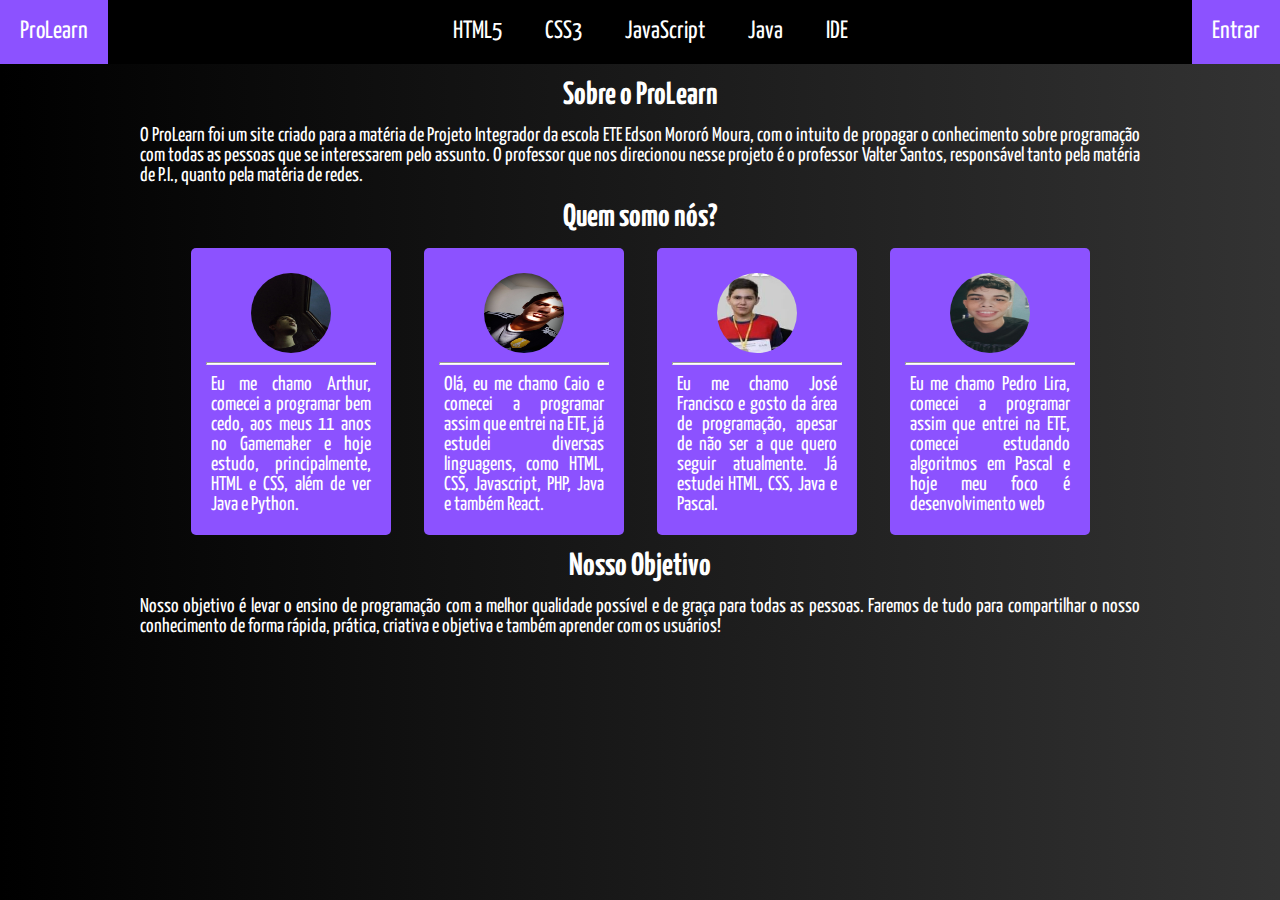
<file: index.html>
<!DOCTYPE html>
<html lang="pt-br">
<head>
	<meta charset="utf-8">
	<link rel="stylesheet" type="text/css" href="style.css">
	<link rel="icon" type="image/png" href="img\icon.png">
	<title>ProLearn</title>
</head>
<body>
	<nav id="menu-hor">
		<ul>
			<!--<li><a href=""><img src=""></a></li>-->
			<li><a href="index.html" id="prolearn">ProLearn</a></li>
			<li><a href="paginahtml\paginahtml.html">HTML5</a></li>
			<li><a href="#">CSS3</a></li>
			<li><a href="#">JavaScript</a></li>
			<li><a href="#">Java</a></li>
			<li><a href="paginaide\ide.html">IDE</a></li>
			<li><a href="entrar\entrar.html">Entrar</a></li>
		</ul>
	</nav>
	<div id="sobre">
		<h1>Sobre o ProLearn</h1>
		<p>O ProLearn foi um site criado para a matéria de Projeto Integrador da escola ETE Edson Mororó Moura, com o intuito de propagar o conhecimento sobre programação com todas as pessoas que se interessarem pelo assunto. O professor que nos direcionou nesse projeto é o professor Valter Santos, responsável tanto pela matéria de P.I., quanto pela matéria de redes.</p>
	</div>
	<div id="quem">
		<h1>Quem somo nós?</h1>
		<div class="membro">
			<img src="img\arthur.jpg" height="80px" width="80px">
			<hr>
			<p>Eu me chamo Arthur, comecei a programar bem cedo, aos meus 11 anos no Gamemaker e hoje estudo, principalmente, HTML e CSS, além de ver Java e Python.</p>
		</div>
		<div class="membro">
			<img src="img\caio.jpg" height="80px" width="80px">
			<hr>
			<p>Olá, eu me chamo Caio e comecei a programar assim que entrei na ETE, já estudei diversas linguagens, como HTML, CSS, Javascript, PHP, Java e também React.</p>
		</div>
		<div class="membro">
			<img src="img\francisco.jpg" height="80px" width="80px">
			<hr>
			<p>Eu me chamo José Francisco e gosto da área de programação, apesar de não ser a que quero seguir atualmente. Já estudei HTML, CSS, Java e Pascal.</p>
		</div>
		<div class="membro">
			<img src="img\pedro.jpg" height="80px" width="80px">
			<hr>
			<p>Eu me chamo Pedro Lira, comecei a programar assim que entrei na ETE, comecei estudando algoritmos em Pascal e hoje meu foco é desenvolvimento web</p>
		</div>
	</div>
	<div id="sobre">
		<h1>Nosso Objetivo</h1>
		<p>Nosso objetivo é levar o ensino de programação com a melhor qualidade possível e de graça para todas as pessoas. Faremos de tudo para compartilhar o nosso conhecimento de forma rápida, prática, criativa e objetiva e também aprender com os usuários!</p>
	</div>
</body>
</html>
</file>
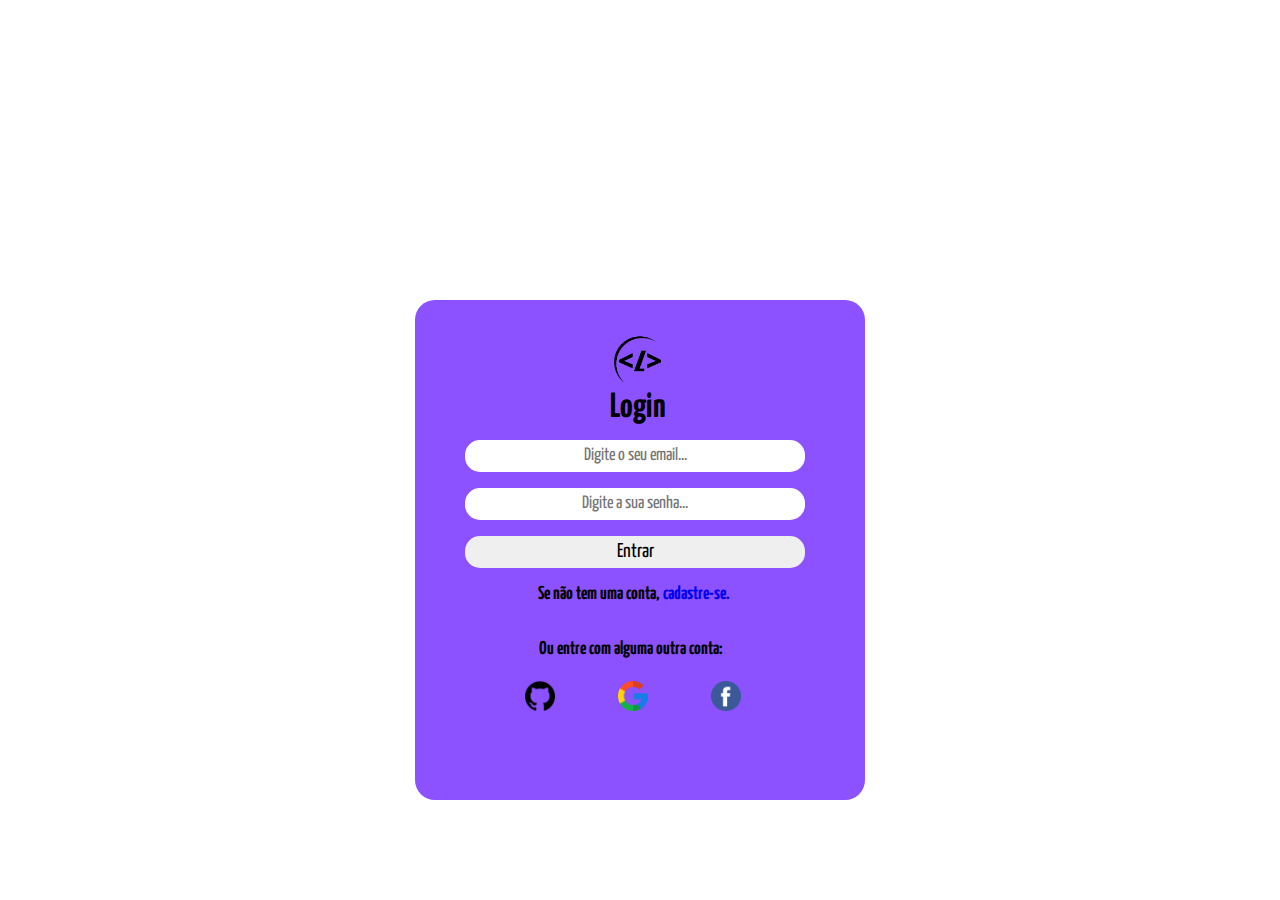
<file: entrar/entrar.html>
<!DOCTYPE html> 
<html> 
<head> 
    <meta charset="utf-8">
    <link rel="stylesheet" type="text/css" href="entrar.css">
    <link rel="icon" type="image/png" href="icon.png">
    <title>ProLearn - Entrar</title>
</head> 
<body>
    <div id="login">
        <img src="logopreta.png" height="70px" id="logopreta">
        <h1>Login</h1>
        <form method="post" autocomplete="off">
            <input id="email" type="email" name="email" placeholder="Digite o seu email..."><br><br>
            <input id="senha" type="password" name="senha" placeholder="Digite a sua senha..." maxlength="20" minlength="8"><br><br>
            <input type="submit" name="enviar" value="Entrar" id="enviar">
        </form>
        <div id="cadastre">
            <h3>Se não tem uma conta, <a href="#">cadastre-se.</a></h3><br>
        </div>
        <div id="contas">
            <h3>Ou entre com alguma outra conta:</h3>
            <ul>
                <li><a href="#"><img src="github.png" height="30px" id="github"></a></li>
                <li><a href="#"><img src="google.png" height="30px" id="google"></a></li>
                <li><a href="#"><img src="facebook.png" height="30px" id="facebook"></a></li>
            </ul>
        </div>
    </div>
</body>
</html>
</file>
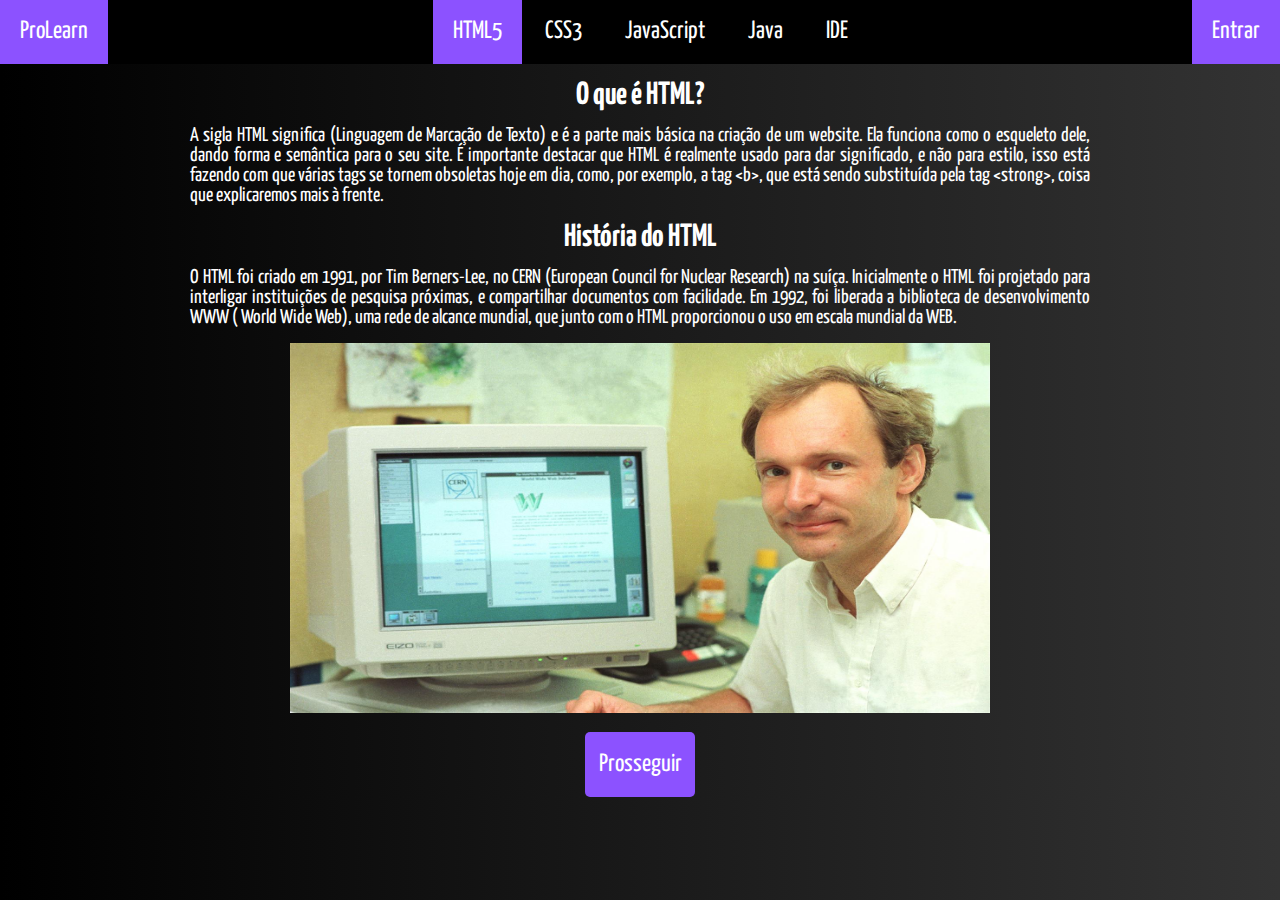
<file: paginahtml/paginahtml.html>
<!DOCTYPE html>
<html>
<head>
	<meta charset="utf-8">
	<link rel="stylesheet" type="text/css" href="paginahtml.css">
	<link rel="icon" type="image/png" href="icone.png">
	<title>ProLearn</title>
</head>
<body>
	<nav id="menu-hor">
		<ul>
			<!--<li><a href=""><img src=""></a></li>-->
			<li><a href="..\index.html">ProLearn</a></li>
			<li><a href="paginahtml\paginahtml.html" id="roxo">HTML5</a></li>
			<li><a href="#">CSS3</a></li>
			<li><a href="#">JavaScript</a></li>
			<li><a href="#">Java</a></li>
			<li><a href="..\paginaide\ide.html">IDE</a></li>
			<li><a href="..\entrar\entrar.html">Entrar</a></li>
		</ul>
	</nav>
	<div id="html">
		<h1>O que é HTML?</h1>
		<p>A sigla <abbr title="Hypertext Markup Language">HTML</abbr> significa (Linguagem de Marcação de Texto) e é a parte mais básica na criação de um website. Ela funciona como o esqueleto dele, dando forma e semântica para o seu site. É importante destacar que HTML é realmente usado para dar significado, e não para estilo, isso está fazendo com que várias <abbr title="Estruturas de Linguagem de Marcação">tags</abbr> se tornem obsoletas hoje em dia, como, por exemplo, a <abbr title="Estruturas de Linguagem de Marcação">tag</abbr> &lt;b&gt;, que está sendo substituída pela tag &lt;strong&gt;, coisa que explicaremos mais à frente.</p>
	</div>
	<div id="historia">
		<h1>História do HTML</h1>
		<p>O HTML foi criado em 1991, por Tim Berners-Lee, no CERN (European Council for Nuclear Research) na suíça. Inicialmente o HTML foi projetado para interligar instituições de pesquisa próximas, e compartilhar documentos com facilidade. Em 1992, foi liberada a biblioteca de desenvolvimento WWW ( World Wide Web), uma rede de alcance mundial, que junto com o HTML proporcionou o uso em escala mundial da WEB.</p>
		<img src="tim.jpg" height="370px" width="700px">
	</div>
	<div id="redir">
		<button><a href="exemplos\exemplo1.html">Prosseguir</a></button>
	</div>
</body>
</html>
</file>
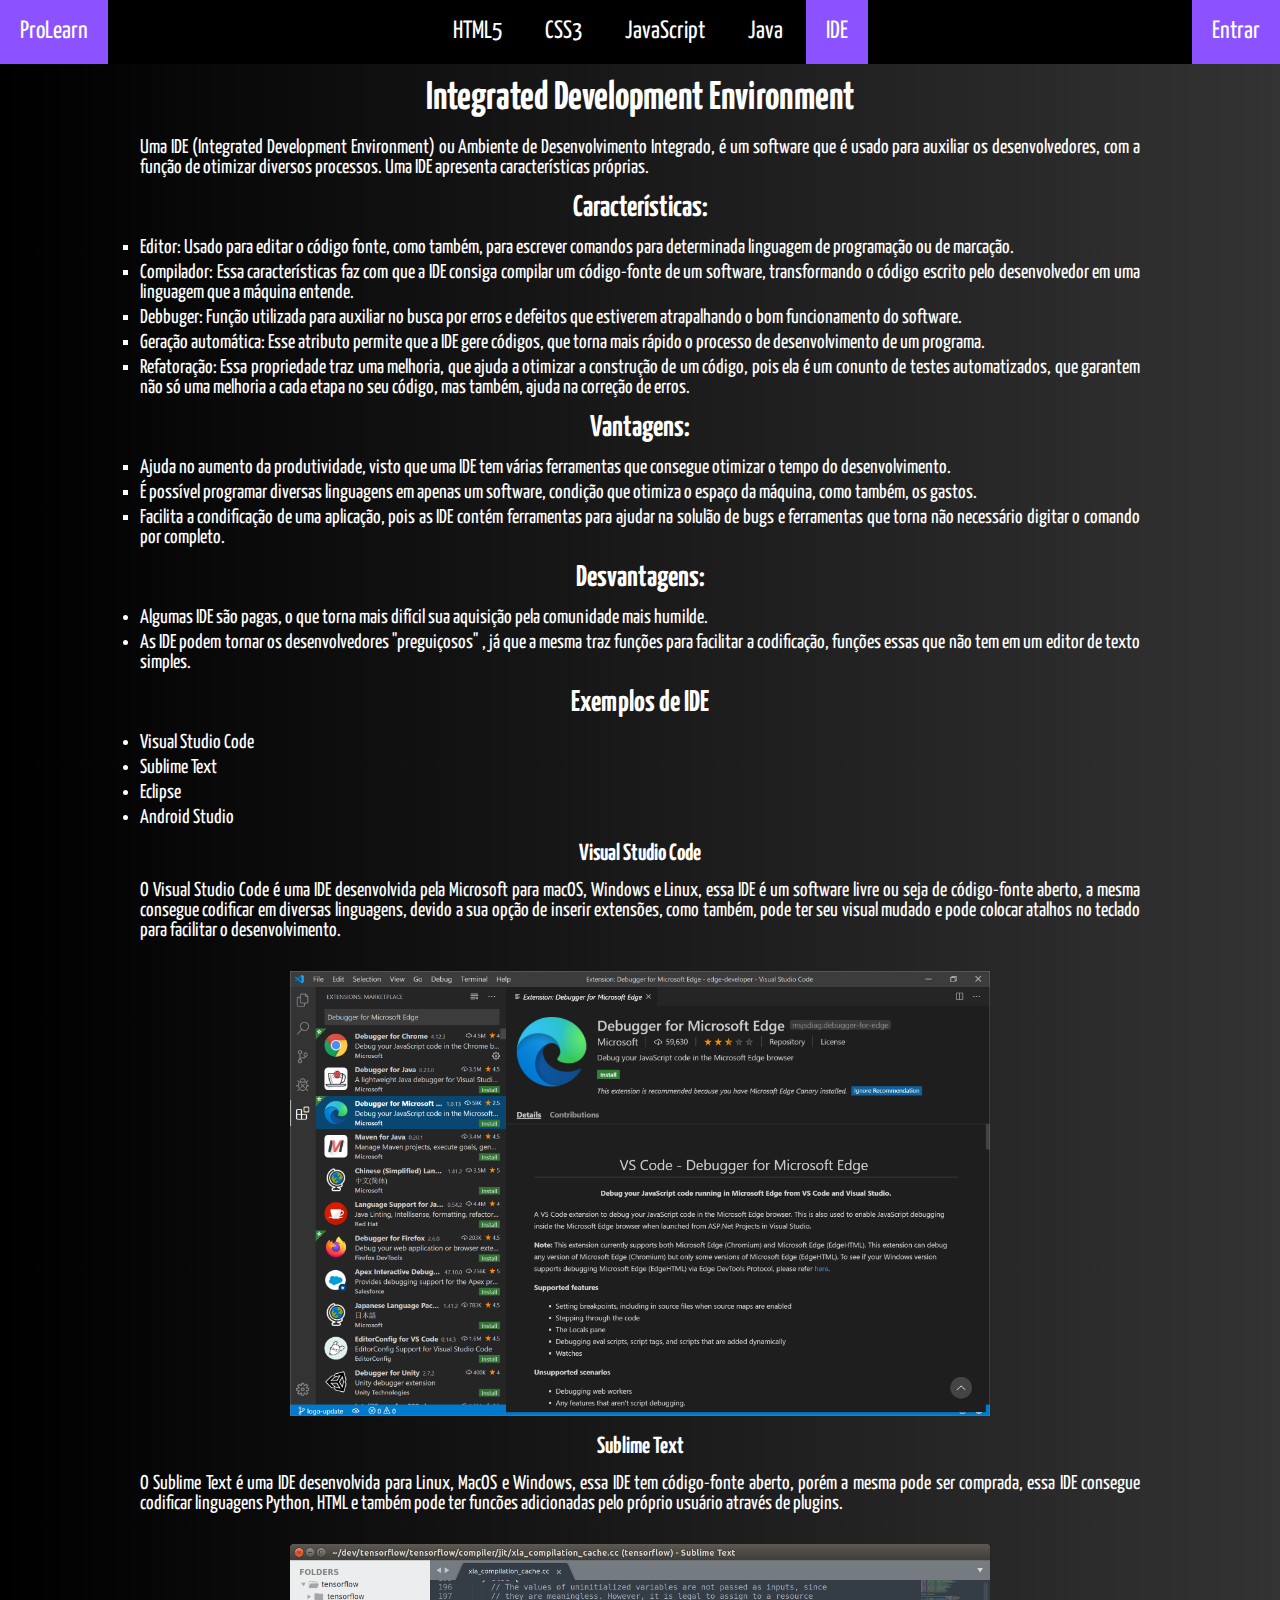
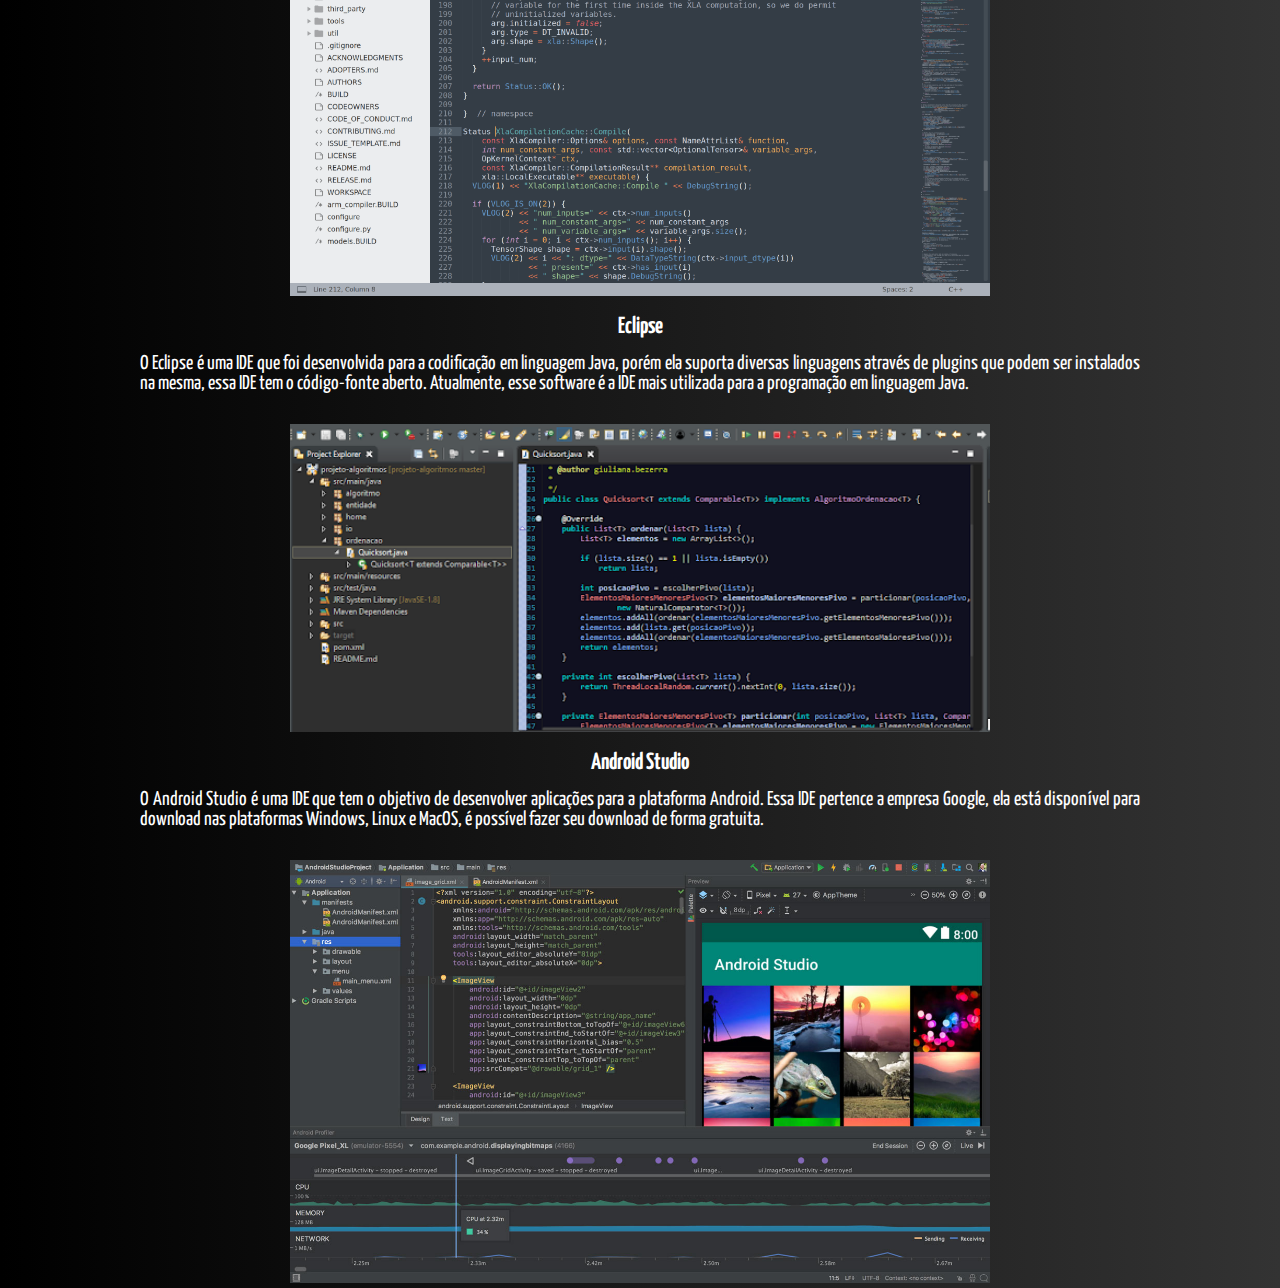
<file: paginaide/ide.html>
<!DOCTYPE html> 
<html> 
<head> 
 <meta charset="utf-8"> 
 <link rel="stylesheet" type="text/css" href="ide.css"> 
 <link rel="icon" type="image/png" href="icon.png"> 
 <title>ProLearn</title> 
</head> 
<body> 
 <nav id="menu-hor"> 
  <ul> 
   <!--<li><a href=""><img src=""></a></li>--> 
   <li><a href="..\index.html" >ProLearn</a></li> 
   <li><a href="..\paginahtml\paginahtml.html">HTML5</a></li> 
   <li><a href="#">CSS3</a></li> 
   <li><a href="#">JavaScript</a></li> 
   <li><a href="#">Java</a></li> 
   <li><a href="ide.html" id="IDE">IDE</a></li> 
   <li><a href="..\entrar\entrar.html">Entrar</a></li> 
  </ul> 
 </nav> 

 <div class="Inicio">
     <h1>Integrated Development Environment</h1>
     <br>
     <p>Uma IDE (Integrated Development Environment) ou Ambiente de Desenvolvimento Integrado, é um software que é usado para auxiliar os desenvolvedores, com a função de otimizar diversos processos. Uma IDE apresenta características próprias.</p>
 </div>
        
    <div class="carac">
        <h2>Características:</h2>
        <ul type="square">
            <li>Editor: Usado para editar o código fonte, como também, para escrever comandos para determinada linguagem de programação ou de marcação.</li>

            <li>Compilador: Essa características faz com que a IDE consiga compilar um código-fonte de um software, transformando o código escrito pelo desenvolvedor em uma linguagem que a máquina entende.</li>

            <li>Debbuger: Função utilizada para auxiliar no busca por erros e defeitos que estiverem atrapalhando o bom funcionamento do software.</li>

            <li>Geração automática: Esse atributo permite que a IDE gere códigos, que torna mais rápido o processo de desenvolvimento de um programa.</li>

            <li>Refatoração: Essa propriedade traz uma melhoria, que ajuda a otimizar a construção de um código, pois ela é um conunto de testes automatizados, que garantem não só uma melhoria a cada etapa no seu código, mas também, ajuda na correção de erros. </li>
        </ul>
    </div>
        <div class="carac">
            <h2>Vantagens:</h2>
            <ul type= "square">
                <li> Ajuda no aumento da produtividade, visto que uma IDE tem várias ferramentas que consegue otimizar o tempo do desenvolvimento.</li>
                <li>É possível programar diversas linguagens em apenas um software, condição que otimiza o espaço da máquina, como também, os gastos.</li>
                <li>Facilita a condificação de uma aplicação, pois as IDE contém ferramentas para ajudar na solulão de bugs e ferramentas que torna não necessário digitar o comando por completo.</li>
            </ul>
        </div>
        <div class="carac">
            <h2>Desvantagens:</h2>
            <ul>
                <li>Algumas IDE são pagas, o que torna mais difícil sua aquisição pela comunidade mais humilde.</li>
                <li>As IDE podem tornar os desenvolvedores "preguiçosos" , já que a mesma traz funções para facilitar a codificação, funções essas que não tem em um editor de texto simples.</li>
            </ul>
        </div>
        <div class="carac">
            <h2>Exemplos de IDE</h2>
            <ul>
                <li>Visual Studio Code</li>
                <li>Sublime Text</li>
                <li>Eclipse</li>
                <li>Android Studio</li>
            </ul>
        </div>
        <div class="ides">
            <h3>Visual Studio Code</h3>
            <p>O Visual Studio Code é uma IDE desenvolvida pela Microsoft para macOS, Windows e Linux, essa IDE é um software livre ou seja de código-fonte aberto, a mesma consegue codificar em diversas linguagens, devido a sua opção de inserir extensões, como também, pode ter seu visual mudado e pode colocar atalhos no teclado para facilitar o desenvolvimento.</p>
            <img src="vscode.png" alt="Visual Studio Code" id="vsimg">
        </div>
        <div class="ides">
            <h3>Sublime Text</h3>
            <p>O Sublime Text é uma IDE desenvolvida para Linux, MacOS e Windows, essa IDE tem código-fonte aberto, porém a mesma pode ser comprada, essa IDE consegue codificar linguagens Python, HTML e também pode ter funcões adicionadas pelo próprio usuário através de plugins.</p>
            <img src="sublime.png" alt="Sublime Text" id="suimg">
        </div>
        <div class="ides">
            <h3>Eclipse</h3>
            <p>O Eclipse é uma IDE que foi desenvolvida para a codificação em linguagem Java, porém ela suporta diversas linguagens através de plugins que podem ser instalados na mesma, essa IDE tem o código-fonte aberto. Atualmente, esse software é a IDE mais utilizada para a programação em linguagem Java.</p>
            <img src="eclipse.png" alt="Eclipse" id="eclipimg">
        </div>
        <div class="ides">
            <h3>Android Studio</h3>
            <p>O Android Studio é uma IDE que tem o objetivo de desenvolver aplicações para a plataforma Android. Essa IDE pertence a empresa Google, ela está disponível para download nas plataformas Windows, Linux e MacOS, é possível fazer seu download de forma gratuita.</p>
            <img src="android.jpg" alt="Android Studio" id="androimg">
        </div>
</body> 
</html>
</file>
<file: style.css>
@import url('https://fonts.googleapis.com/css2?family=Yanone+Kaffeesatz&display=swap');
* {
	margin: 0 auto;
	padding: 0;
	box-sizing: border-box;
	font-family: 'Yanone Kaffeesatz', sans-serif;
	color: #fff;
}

body {
	background-image: linear-gradient(to right, #000, #333);
	text-align: center;
}

#menu-hor {
	background-color: #000000;
}

#menu-hor ul {
	background-color: #000000;
	max-width: 100%;
	padding: 0px;
	list-style: none;
}

#menu-hor ul li {
	display: inline;
}

#menu-hor ul li a {
	text-decoration: none;
	font-size: 25px;
	color: #ffffff;
	display: inline-block;
	padding: 20px;
	transition: background .6s;
}

#menu-hor ul li a:hover {
	padding: 20px;
	background-color: #8c52ff;
	text-decoration: none;
	display: inline-block;
}

#menu-hor ul li:last-child a {
	float: right;
	background-color: #8c52ff;
}

#menu-hor ul li:first-child a {
	float: left;
	background-color: #8c52ff;
}

#sobre {
	max-width: 1000px;
}

#sobre h1 {
	margin-top: 15px;
}

#sobre p {
	margin-top: 15px;
	font-size: 20px;
	text-align: justify;
}

#quem {
	max-width: 1000px;
}

#quem h1 {
	margin-top: 15px;
}

.membro {
	max-width: 1000px;
	width: 200px;
	border: none;
	background-color: #8c52ff;
	padding: 15px;
	display: inline-block;
	margin-top: 15px;
	position: relative;
	margin-right: 15px;
	border-radius: 5px;
	transition: 1s;
	margin-left: 15px;
}

.membro p {
	font-size: 20px;
	text-align: justify;
	border: none;
	padding: 5px;
}

.membro img {
	border-radius: 100%;
	margin-top: 10px;
}

.membro:hover {
	margin-right: 35px;
	margin-top: 5px;
}

.membro hr {
	margin-top: 5px;
	margin-bottom: 5px;
	height: 3px;
	background-color: #fff;
}
</file>
<file: entrar/entrar.css>
@import url('https://fonts.googleapis.com/css2?family=Yanone+Kaffeesatz&display=swap');
* {
	margin: 0 auto;
	padding: 0;
	box-sizing: border-box;
	font-family: 'Yanone Kaffeesatz', sans-serif;
}

body{
	background-color: #fff;
}

#login {
	width: 450px;
	height: 500px;
	background-color: #8c52ff;
	margin-top: 300px;
	border: 0px;
	position: relative;
	border-radius: 20px;
}

#login form {
	position: absolute;
	margin-top: 110px;
	margin-left: 50px;
}

#logopreta {
	position: absolute;
	margin-top: 25px;
	margin-left: 190px;
}

#login h1 {
	position: absolute;
	margin-top: 90px;
	margin-left: 195px;
	font-size: 35px;
}

#email{
	margin-top: 30px;
	width: 340px;
	height: 32px;
	border: none;
	font-size: 18px;
	border-radius: 15px;
	text-align: center;
}

#senha {
	width: 340px;
	height: 32px;
	border: none;
	font-size: 18px;
	border-radius: 15px;
	text-align: center;
}

#enviar {
	width: 340px;
	height: 32px;
	border: none;
	cursor: pointer;
	font-size: 20px;
	border-radius: 15px;
	transition: 0.5s;
}

#enviar:hover {
	background-color: #333;
	color: #ffffff;
}

#cadastre {
	position: absolute;
	margin-left: 50px;
	margin-top: 250px;
}

#cadastre h3 {
	margin-left: 73px;
	margin-top: 35px;
}
#cadastre h3 a {
	text-decoration: none;
}

#contas {
	position: absolute;
	margin-left: 50px;
	margin-top: 340px;
}

#contas ul {
	list-style: none;
	margin-top: 7px;
	display: block;
}

#contas ul li {
	margin-top: 15px;
	margin-left: 60px;
	display: inline-block;
}

#contas h3 {
	margin-left: 74px;
}
</file>
<file: paginahtml/paginahtml.css>
@import url('https://fonts.googleapis.com/css2?family=Yanone+Kaffeesatz&display=swap');
* {
	margin: 0 auto;
	padding: 0;
	box-sizing: border-box;
	font-family: 'Yanone Kaffeesatz', sans-serif;
	color: #fff;
}

body {
	background-image: linear-gradient(to right, #000, #333);
	text-align: center;
}

#menu-hor {
	background-color: #000000;
}

#menu-hor ul {
	background-color: #000000;
	max-width: 100%;
	padding: 0px;
	list-style: none;
}

#menu-hor ul li {
	display: inline;
}

#menu-hor ul li a {
	text-decoration: none;
	font-size: 25px;
	color: #ffffff;
	display: inline-block;
	padding: 20px;
	transition: background .6s;
}

#menu-hor ul li a:hover {
	padding: 20px;
	background-color: #8c52ff;
	text-decoration: none;
	display: inline-block;
}

#menu-hor ul li:last-child a {
	float: right;
	background-color: #8c52ff;
}

#menu-hor ul li:first-child a {
	float: left;
	background-color: #8c52ff;
}

#html {
	margin-top: 15px;
}

#html p {
	font-size: 20px;
	margin-top: 15px;
	max-width: 900px;
	text-align: justify;
}

#html p abbr {
	text-decoration: none;
}

#historia h1 {
	margin-top: 15px;
}

#historia p {
	font-size: 20px;
	margin-top: 15px;
	max-width: 900px;
	text-align: justify;
}

#historia p abbr {
	text-decoration: none;
}

#historia img {
	margin-top: 15px;
}

#roxo {
	background-color:  #8c52ff;
}

#redir {
	margin-top: 15px;
}

#redir button {
	background-color: #8c52ff;
	border: none;
	border-radius: 5px;
	width: 110px;
	height: 65px;
	cursor:  pointer;
	transition: 0.45s;
}

#redir button a {
	text-decoration: none;
	text-align: center;
	font-size: 25px;
	transition: 0.45s;
}

#redir button:hover {
	background-color: #fff;
}

#redir button a:hover {
	color: #000;
}
</file>
<file: paginaide/ide.css>
@import url('https://fonts.googleapis.com/css2?family=Yanone+Kaffeesatz&display=swap'); 
* { 
 margin: 0 auto; 
 padding: 0; 
 box-sizing: border-box; 
 font-family: 'Yanone Kaffeesatz', sans-serif; 
} 
body { 
 background-image: linear-gradient(to right, #000, #333); 
 color: #ffffff;
 font-size: 20px;
 text-align: center;
} 
 
#menu-hor { 
 background-color: #000000; 
} 
 
#menu-hor ul { 
 background-color: #000000; 
 max-width: 100%; 
 padding: 0px; 
 list-style: none; 

} 
 
#menu-hor ul li { 
 display: inline;
} 
 
#menu-hor ul li a { 
 text-decoration: none; 
 font-size: 25px; 
 color: #ffffff; 
 display: inline-block; 
 padding: 20px; 
 transition: background .6s; 
} 
 
#menu-hor ul li a:hover { 
 padding: 20px; 
 background-color: #8c52ff; 
 text-decoration: none; 
 display: inline-block; 
}

#menu-hor ul li:first-child a {
    float: left;
    background-color: #8c52ff;
}

#menu-hor ul li:last-child a{
    float: right;
    background-color: #8c52ff;
}

#IDE {
    background-color: #8c52ff;
}

.Inicio {
    max-width: 1000px;
}

.Inicio h1 {
    margin-top: 15px;
    text-align: center;
}

.Inicio p {
    text-align: justify;
}

.carac {
    max-width: 1000px;
}

.carac h2 {
    margin-top: 15px;
    text-align: center;
}

.carac ul {
    margin-top: 15px;
    text-align: justify;
}

.carac ul li {
    margin-top: 5px;
}

.ides {
    max-width: 1000px;
}

.ides h3 {
    margin-top: 15px;
    text-align: center;
}

.ides p {
    margin-top: 15px;
    text-align: justify;
}

#vsimg, #suimg, #eclipimg, #androimg {
    width: 700px;
    margin-top: 30px;
}
</file>
